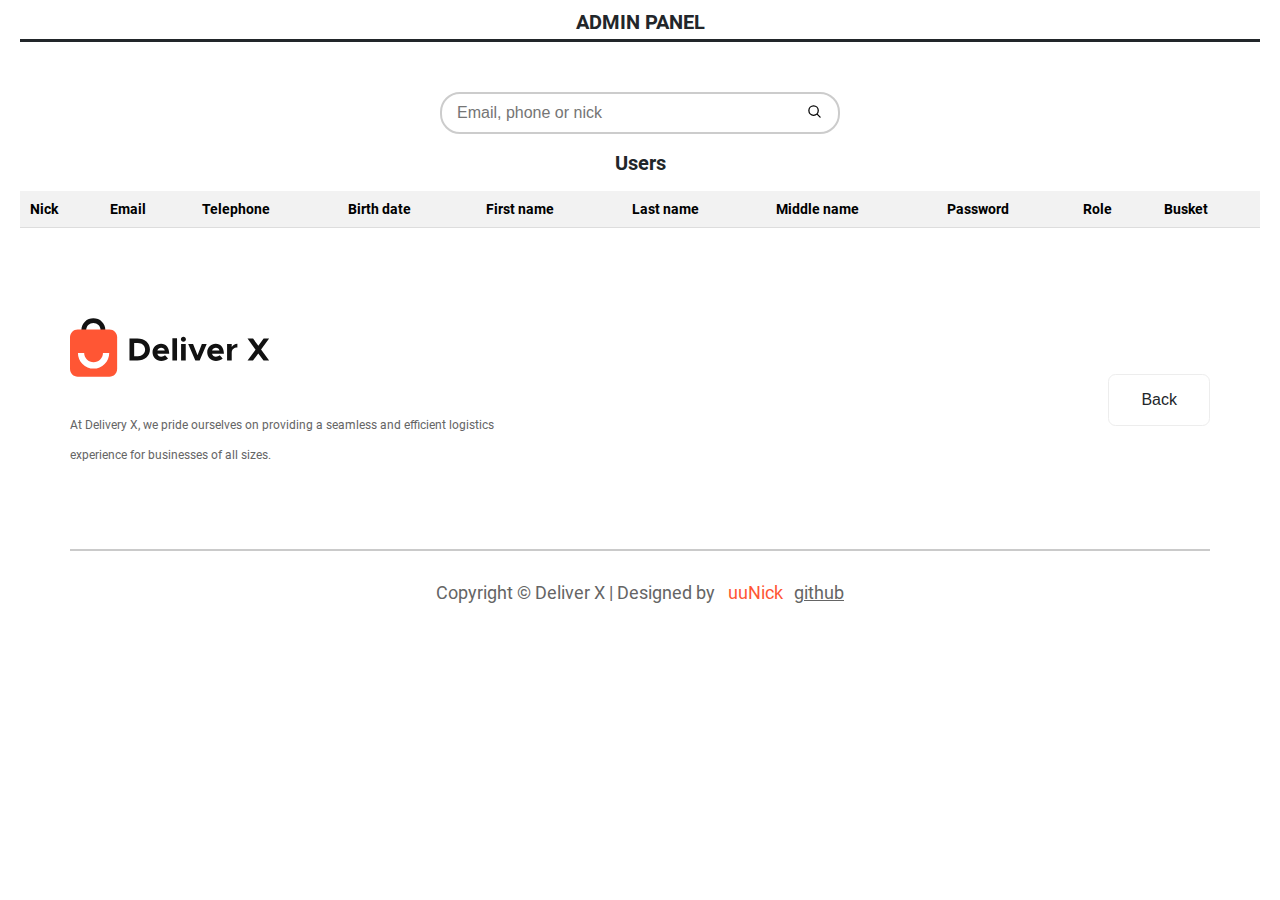
<file: admin.html>
<!DOCTYPE html>
<html lang="en">

<head>
  <meta charset="utf-8">
  <title data-lang="admin_panel_text">Admin panel</title>
  <meta name="viewport" content="width=device-width">
  <link rel="stylesheet" href="./admin_panel/styles.css">
  <link rel="stylesheet" href="./css/fonts.css">
  <link rel="icon" href="./data/admin_panel_icon.png" type="image/x-icon">
</head>

<body>
  <div id="splash-screen">
    <svg class="svg_logo_1" xmlns="http://www.w3.org/2000/svg" width="161" height="48" viewBox="0 0 161 48" fill="none">
      <g clip-path="url(#clip0_2_7)">
        <path
          d="M28.4634 9.65134C28.4634 8.3839 28.2138 7.12887 27.7288 5.95791C27.2437 4.78695 26.5328 3.72298 25.6366 2.82677C24.7404 1.93055 23.6764 1.21964 22.5055 0.734608C21.3345 0.24958 20.0795 -6.10906e-05 18.812 -6.10352e-05C17.5446 -6.09798e-05 16.2896 0.24958 15.1186 0.734608C13.9477 1.21964 12.8837 1.93055 11.9875 2.82677C11.0913 3.72298 10.3803 4.78695 9.89532 5.95791C9.4103 7.12887 9.16064 8.3839 9.16064 9.65134H13.0141C13.0141 8.88995 13.1641 8.13601 13.4555 7.43258C13.7469 6.72914 14.1739 6.08999 14.7123 5.5516C15.2507 5.01322 15.8898 4.58615 16.5933 4.29478C17.2967 4.0034 18.0507 3.85344 18.812 3.85344C19.5734 3.85344 20.3274 4.0034 21.0308 4.29477C21.7342 4.58615 22.3734 5.01322 22.9118 5.5516C23.4502 6.08999 23.8772 6.72914 24.1686 7.43258C24.46 8.13601 24.6099 8.88995 24.6099 9.65134H28.4634Z"
          fill="#121212" />
        <path
          d="M31.7351 9.16064H6.21615C2.78306 9.16064 0 11.9437 0 15.3768V40.8958C0 44.3289 2.78306 47.1119 6.21615 47.1119H31.7351C35.1682 47.1119 37.9513 44.3289 37.9513 40.8958V15.3768C37.9513 11.9437 35.1682 9.16064 31.7351 9.16064Z"
          fill="#FF5634" />
        <path
          d="M31.5715 27.9727C31.5715 29.6268 31.2457 31.2648 30.6127 32.793C29.9797 34.3212 29.0519 35.7097 27.8823 36.8794C26.7126 38.049 25.3241 38.9768 23.7959 39.6098C22.2677 40.2428 20.6297 40.5686 18.9756 40.5686C17.3215 40.5686 15.6836 40.2428 14.1554 39.6098C12.6272 38.9768 11.2386 38.049 10.069 36.8794C8.89934 35.7097 7.97154 34.3212 7.33854 32.793C6.70553 31.2648 6.37973 29.6268 6.37973 27.9727H11.4089C11.4089 28.9664 11.6046 29.9504 11.9849 30.8684C12.3651 31.7864 12.9225 32.6206 13.6251 33.3232C14.3278 34.0259 15.1619 34.5832 16.08 34.9635C16.998 35.3438 17.9819 35.5395 18.9756 35.5395C19.9693 35.5395 20.9533 35.3438 21.8713 34.9635C22.7893 34.5832 23.6235 34.0259 24.3261 33.3232C25.0288 32.6206 25.5861 31.7864 25.9664 30.8684C26.3467 29.9504 26.5424 28.9664 26.5424 27.9727H31.5715Z"
          fill="white" />
        <path
          d="M47.8853 34.1104H54.2081C60.1453 34.1104 64.3605 30.4349 64.3605 25.2687C64.3605 20.1025 60.1453 16.4528 54.2081 16.4528H47.8853V34.1104ZM51.6635 30.6662V19.8969H54.6964C58.0634 19.8969 60.4538 22.133 60.4538 25.2687C60.4538 28.4301 58.0634 30.6662 54.6964 30.6662H51.6635ZM73.4526 31.1032C71.8847 31.1032 70.7281 30.1265 70.2912 28.6871H79.8782C79.8782 23.6752 77.4364 20.5138 73.2726 20.5138C69.3916 20.5138 66.4358 23.4181 66.4358 27.4277C66.4358 31.5144 69.5201 34.4188 73.4783 34.4188C75.4316 34.4188 77.7192 33.5963 78.9015 32.3626L76.5111 29.9209C75.7915 30.6148 74.5064 31.1032 73.4526 31.1032ZM73.4269 23.8294C74.9433 23.8294 75.92 24.6776 76.2798 25.9884H70.3426C70.8309 24.6519 72.0132 23.8294 73.4269 23.8294ZM82.4169 34.1104H86.1694V16.1443H82.4169V34.1104ZM91.3212 18.9973C92.4264 18.9973 93.326 18.072 93.326 16.9411C93.326 15.8873 92.4264 14.9363 91.3212 14.9363C90.1646 14.9363 89.265 15.8873 89.265 16.9411C89.265 18.072 90.1646 18.9973 91.3212 18.9973ZM89.4192 34.1104H93.1718V20.8222H89.4192V34.1104ZM100.894 34.1104H104.364L110.044 20.8222H106.138L102.642 29.7923L99.0695 20.8222H95.137L100.894 34.1104ZM117.478 31.1032C115.91 31.1032 114.754 30.1265 114.317 28.6871H123.904C123.904 23.6752 121.462 20.5138 117.298 20.5138C113.417 20.5138 110.461 23.4181 110.461 27.4277C110.461 31.5144 113.546 34.4188 117.504 34.4188C119.457 34.4188 121.745 33.5963 122.927 32.3626L120.537 29.9209C119.817 30.6148 118.532 31.1032 117.478 31.1032ZM117.452 23.8294C118.969 23.8294 119.945 24.6776 120.305 25.9884H114.368C114.856 24.6519 116.039 23.8294 117.452 23.8294ZM130.195 23.2896V20.8222H126.442V34.1104H130.195V27.7618C130.195 25.2687 131.968 23.6752 134.744 23.6752V20.5138C132.714 20.5138 131.069 21.5676 130.195 23.2896ZM160.28 16.4528H155.859L151.618 22.2358L147.378 16.4528H142.905L149.357 25.3201L142.905 34.1104H147.3L151.567 28.3273L155.782 34.1104H160.28L153.803 25.243L160.28 16.4528Z"
          fill="#121212" />
      </g>
      <defs>
        <clipPath>
          <rect width="161" height="48" fill="white" />
        </clipPath>
      </defs>
    </svg>
  </div>
  <header>
    <h1 data-lang="admin_panel_text">Admin panel</h1>
  </header>
  <section>
    <div class="input-wrapper">
      <div class="input-group">
        <input type="text" placeholder="Email, phone or nick" class="input-field">
        <button class="submit-button"><svg width="15px" height="15px" viewBox="0 0 24 24" fill="none"
            xmlns="http://www.w3.org/2000/svg">
            <g id="SVGRepo_bgCarrier" stroke-width="0"></g>
            <g id="SVGRepo_tracerCarrier" stroke-linecap="round" stroke-linejoin="round"></g>
            <g id="SVGRepo_iconCarrier">
              <path
                d="M15.7955 15.8111L21 21M18 10.5C18 14.6421 14.6421 18 10.5 18C6.35786 18 3 14.6421 3 10.5C3 6.35786 6.35786 3 10.5 3C14.6421 3 18 6.35786 18 10.5Z"
                stroke="#000000" stroke-width="2" stroke-linecap="round" stroke-linejoin="round">
              </path>
            </g>
          </svg></button>
      </div>
    </div>
    <h2 data-lang="users_text">Users</h2>
    <div class="table-wrapper">
      <table id="userTable">
        <thead>
          <tr>
            <th id="nick" data-type="string" data-lang="nick_text">Nick</th>
            <th id="email" data-type="string" data-lang="email_text">Email</th>
            <th id="telephone" data-type="string" data-lang="telephone_text">Telephone</th>
            <th id="birth_date" data-type="string" data-lang="birth_text">Birth date</th>
            <th id="first_anme" data-type="string" data-lang="first_name_text">First name</th>
            <th id="last_name" data-type="string" data-lang="last_name_text">Last name</th>
            <th id="middle_name" data-type="string" data-lang="middle_name_text">Middle name</th>
            <th id="password" data-type="string" data-lang="password_text">Password</th>
            <th id="role" data-type="string" data-lang="role_text">Role</th>
            <th id="basket" data-type="string" data-lang="basket_text">Basket</th>
          </tr>
        </thead>
        <tbody></tbody>
      </table>
    </div>
  </section>
  <footer>
    <div class="div_deliver_x_dowload flex justify-content-space-between">
      <div class="logo_deliver_x_with_description">
        <a href="#" id="logo_in_deliver_x">
          <svg xmlns="http://www.w3.org/2000/svg" width="200" height="60" viewBox="0 0 161 48" fill="none">
            <g clip-path="url(#clip0_2_7)">
              <path
                d="M28.4634 9.65134C28.4634 8.3839 28.2138 7.12887 27.7288 5.95791C27.2437 4.78695 26.5328 3.72298 25.6366 2.82677C24.7404 1.93055 23.6764 1.21964 22.5055 0.734608C21.3345 0.24958 20.0795 -6.10906e-05 18.812 -6.10352e-05C17.5446 -6.09798e-05 16.2896 0.24958 15.1186 0.734608C13.9477 1.21964 12.8837 1.93055 11.9875 2.82677C11.0913 3.72298 10.3803 4.78695 9.89532 5.95791C9.4103 7.12887 9.16064 8.3839 9.16064 9.65134H13.0141C13.0141 8.88995 13.1641 8.13601 13.4555 7.43258C13.7469 6.72914 14.1739 6.08999 14.7123 5.5516C15.2507 5.01322 15.8898 4.58615 16.5933 4.29478C17.2967 4.0034 18.0507 3.85344 18.812 3.85344C19.5734 3.85344 20.3274 4.0034 21.0308 4.29477C21.7342 4.58615 22.3734 5.01322 22.9118 5.5516C23.4502 6.08999 23.8772 6.72914 24.1686 7.43258C24.46 8.13601 24.6099 8.88995 24.6099 9.65134H28.4634Z"
                fill="#121212" />
              <path
                d="M31.7351 9.16064H6.21615C2.78306 9.16064 0 11.9437 0 15.3768V40.8958C0 44.3289 2.78306 47.1119 6.21615 47.1119H31.7351C35.1682 47.1119 37.9513 44.3289 37.9513 40.8958V15.3768C37.9513 11.9437 35.1682 9.16064 31.7351 9.16064Z"
                fill="#FF5634" />
              <path
                d="M31.5715 27.9727C31.5715 29.6268 31.2457 31.2648 30.6127 32.793C29.9797 34.3212 29.0519 35.7097 27.8823 36.8794C26.7126 38.049 25.3241 38.9768 23.7959 39.6098C22.2677 40.2428 20.6297 40.5686 18.9756 40.5686C17.3215 40.5686 15.6836 40.2428 14.1554 39.6098C12.6272 38.9768 11.2386 38.049 10.069 36.8794C8.89934 35.7097 7.97154 34.3212 7.33854 32.793C6.70553 31.2648 6.37973 29.6268 6.37973 27.9727H11.4089C11.4089 28.9664 11.6046 29.9504 11.9849 30.8684C12.3651 31.7864 12.9225 32.6206 13.6251 33.3232C14.3278 34.0259 15.1619 34.5832 16.08 34.9635C16.998 35.3438 17.9819 35.5395 18.9756 35.5395C19.9693 35.5395 20.9533 35.3438 21.8713 34.9635C22.7893 34.5832 23.6235 34.0259 24.3261 33.3232C25.0288 32.6206 25.5861 31.7864 25.9664 30.8684C26.3467 29.9504 26.5424 28.9664 26.5424 27.9727H31.5715Z"
                fill="white" />
              <path
                d="M47.8853 34.1104H54.2081C60.1453 34.1104 64.3605 30.4349 64.3605 25.2687C64.3605 20.1025 60.1453 16.4528 54.2081 16.4528H47.8853V34.1104ZM51.6635 30.6662V19.8969H54.6964C58.0634 19.8969 60.4538 22.133 60.4538 25.2687C60.4538 28.4301 58.0634 30.6662 54.6964 30.6662H51.6635ZM73.4526 31.1032C71.8847 31.1032 70.7281 30.1265 70.2912 28.6871H79.8782C79.8782 23.6752 77.4364 20.5138 73.2726 20.5138C69.3916 20.5138 66.4358 23.4181 66.4358 27.4277C66.4358 31.5144 69.5201 34.4188 73.4783 34.4188C75.4316 34.4188 77.7192 33.5963 78.9015 32.3626L76.5111 29.9209C75.7915 30.6148 74.5064 31.1032 73.4526 31.1032ZM73.4269 23.8294C74.9433 23.8294 75.92 24.6776 76.2798 25.9884H70.3426C70.8309 24.6519 72.0132 23.8294 73.4269 23.8294ZM82.4169 34.1104H86.1694V16.1443H82.4169V34.1104ZM91.3212 18.9973C92.4264 18.9973 93.326 18.072 93.326 16.9411C93.326 15.8873 92.4264 14.9363 91.3212 14.9363C90.1646 14.9363 89.265 15.8873 89.265 16.9411C89.265 18.072 90.1646 18.9973 91.3212 18.9973ZM89.4192 34.1104H93.1718V20.8222H89.4192V34.1104ZM100.894 34.1104H104.364L110.044 20.8222H106.138L102.642 29.7923L99.0695 20.8222H95.137L100.894 34.1104ZM117.478 31.1032C115.91 31.1032 114.754 30.1265 114.317 28.6871H123.904C123.904 23.6752 121.462 20.5138 117.298 20.5138C113.417 20.5138 110.461 23.4181 110.461 27.4277C110.461 31.5144 113.546 34.4188 117.504 34.4188C119.457 34.4188 121.745 33.5963 122.927 32.3626L120.537 29.9209C119.817 30.6148 118.532 31.1032 117.478 31.1032ZM117.452 23.8294C118.969 23.8294 119.945 24.6776 120.305 25.9884H114.368C114.856 24.6519 116.039 23.8294 117.452 23.8294ZM130.195 23.2896V20.8222H126.442V34.1104H130.195V27.7618C130.195 25.2687 131.968 23.6752 134.744 23.6752V20.5138C132.714 20.5138 131.069 21.5676 130.195 23.2896ZM160.28 16.4528H155.859L151.618 22.2358L147.378 16.4528H142.905L149.357 25.3201L142.905 34.1104H147.3L151.567 28.3273L155.782 34.1104H160.28L153.803 25.243L160.28 16.4528Z"
                fill="#121212" />
            </g>
            <defs>
              <clipPath>
                <rect width="161" height="48" fill="white" />
              </clipPath>
            </defs>
          </svg>
        </a>
        <p id="discript_deliver_x" data-lang="at_deliver_text">At Delivery X, we pride ourselves on providing a seamless
          and efficient
          logistics experience for businesses of all sizes.</p>
      </div>
      <div class="rectangle_with_buttons_in_deliver_x">
        <button class="button_admin_panel" onclick="goBack()" data-lang="btn_go_back_text">Back</button>
      </div>
    </div>
    <div class="horisontal_line">
    </div>
    <div class="horisontal_line">
    </div>
    <div class="end_info">
      <p>
        <span class="black_name_in_footer" data-lang="coopering_text">Copyright © Deliver X | Designed by
        </span>
        <span class="red_name_in_footer">uuNick</span>
        <a class="black_name_in_footer link_on_github" href="https://github.com/uuNick" target="_blank">github</a>
      </p>
    </div>
  </footer>
  <script src="./admin_panel/panel.js"></script>
  <script src="./js/another_page_theme.js"></script>
  <script src="./js/translate.js" type="module"></script>
</body>

</html>
</file>
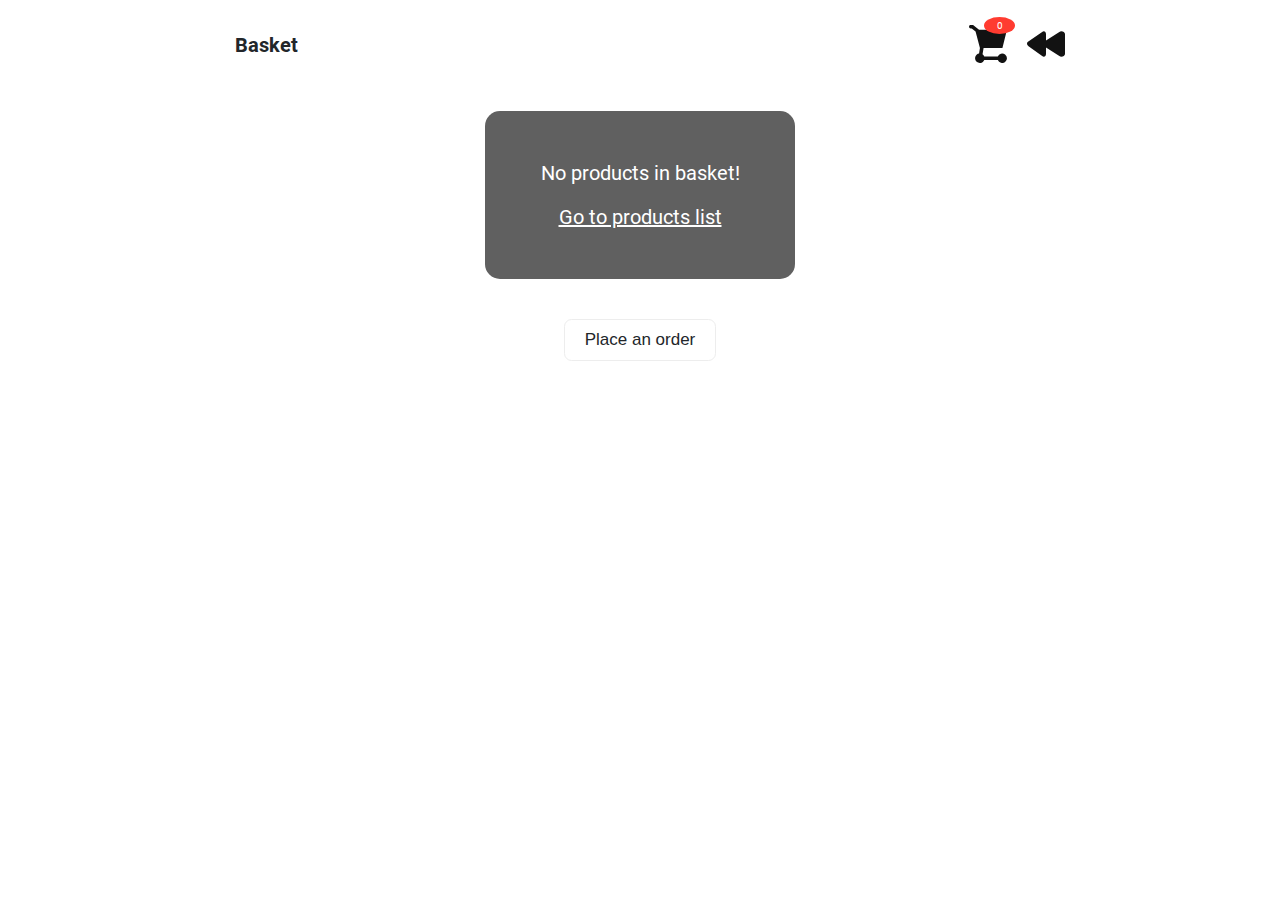
<file: basket.html>
<!DOCTYPE html>
<html lang="en">

<head>
    <meta charset="UTF-8">
    <meta name="viewport" content="width=device-width">
    <title data-lang="basket_text">Basket</title>
    <link rel="stylesheet" href="./orders/css/basket.css">
    <link rel="stylesheet" href="./css/fonts.css">
    <link rel="icon" href="./data/basket_icon.png" type="image/x-icon">
</head>

<body>
    <div id="splash-screen">
        <svg class="svg_logo_1" xmlns="http://www.w3.org/2000/svg" width="161" height="48" viewBox="0 0 161 48"
            fill="none">
            <g clip-path="url(#clip0_2_7)">
                <path
                    d="M28.4634 9.65134C28.4634 8.3839 28.2138 7.12887 27.7288 5.95791C27.2437 4.78695 26.5328 3.72298 25.6366 2.82677C24.7404 1.93055 23.6764 1.21964 22.5055 0.734608C21.3345 0.24958 20.0795 -6.10906e-05 18.812 -6.10352e-05C17.5446 -6.09798e-05 16.2896 0.24958 15.1186 0.734608C13.9477 1.21964 12.8837 1.93055 11.9875 2.82677C11.0913 3.72298 10.3803 4.78695 9.89532 5.95791C9.4103 7.12887 9.16064 8.3839 9.16064 9.65134H13.0141C13.0141 8.88995 13.1641 8.13601 13.4555 7.43258C13.7469 6.72914 14.1739 6.08999 14.7123 5.5516C15.2507 5.01322 15.8898 4.58615 16.5933 4.29478C17.2967 4.0034 18.0507 3.85344 18.812 3.85344C19.5734 3.85344 20.3274 4.0034 21.0308 4.29477C21.7342 4.58615 22.3734 5.01322 22.9118 5.5516C23.4502 6.08999 23.8772 6.72914 24.1686 7.43258C24.46 8.13601 24.6099 8.88995 24.6099 9.65134H28.4634Z"
                    fill="#121212" />
                <path
                    d="M31.7351 9.16064H6.21615C2.78306 9.16064 0 11.9437 0 15.3768V40.8958C0 44.3289 2.78306 47.1119 6.21615 47.1119H31.7351C35.1682 47.1119 37.9513 44.3289 37.9513 40.8958V15.3768C37.9513 11.9437 35.1682 9.16064 31.7351 9.16064Z"
                    fill="#FF5634" />
                <path
                    d="M31.5715 27.9727C31.5715 29.6268 31.2457 31.2648 30.6127 32.793C29.9797 34.3212 29.0519 35.7097 27.8823 36.8794C26.7126 38.049 25.3241 38.9768 23.7959 39.6098C22.2677 40.2428 20.6297 40.5686 18.9756 40.5686C17.3215 40.5686 15.6836 40.2428 14.1554 39.6098C12.6272 38.9768 11.2386 38.049 10.069 36.8794C8.89934 35.7097 7.97154 34.3212 7.33854 32.793C6.70553 31.2648 6.37973 29.6268 6.37973 27.9727H11.4089C11.4089 28.9664 11.6046 29.9504 11.9849 30.8684C12.3651 31.7864 12.9225 32.6206 13.6251 33.3232C14.3278 34.0259 15.1619 34.5832 16.08 34.9635C16.998 35.3438 17.9819 35.5395 18.9756 35.5395C19.9693 35.5395 20.9533 35.3438 21.8713 34.9635C22.7893 34.5832 23.6235 34.0259 24.3261 33.3232C25.0288 32.6206 25.5861 31.7864 25.9664 30.8684C26.3467 29.9504 26.5424 28.9664 26.5424 27.9727H31.5715Z"
                    fill="white" />
                <path
                    d="M47.8853 34.1104H54.2081C60.1453 34.1104 64.3605 30.4349 64.3605 25.2687C64.3605 20.1025 60.1453 16.4528 54.2081 16.4528H47.8853V34.1104ZM51.6635 30.6662V19.8969H54.6964C58.0634 19.8969 60.4538 22.133 60.4538 25.2687C60.4538 28.4301 58.0634 30.6662 54.6964 30.6662H51.6635ZM73.4526 31.1032C71.8847 31.1032 70.7281 30.1265 70.2912 28.6871H79.8782C79.8782 23.6752 77.4364 20.5138 73.2726 20.5138C69.3916 20.5138 66.4358 23.4181 66.4358 27.4277C66.4358 31.5144 69.5201 34.4188 73.4783 34.4188C75.4316 34.4188 77.7192 33.5963 78.9015 32.3626L76.5111 29.9209C75.7915 30.6148 74.5064 31.1032 73.4526 31.1032ZM73.4269 23.8294C74.9433 23.8294 75.92 24.6776 76.2798 25.9884H70.3426C70.8309 24.6519 72.0132 23.8294 73.4269 23.8294ZM82.4169 34.1104H86.1694V16.1443H82.4169V34.1104ZM91.3212 18.9973C92.4264 18.9973 93.326 18.072 93.326 16.9411C93.326 15.8873 92.4264 14.9363 91.3212 14.9363C90.1646 14.9363 89.265 15.8873 89.265 16.9411C89.265 18.072 90.1646 18.9973 91.3212 18.9973ZM89.4192 34.1104H93.1718V20.8222H89.4192V34.1104ZM100.894 34.1104H104.364L110.044 20.8222H106.138L102.642 29.7923L99.0695 20.8222H95.137L100.894 34.1104ZM117.478 31.1032C115.91 31.1032 114.754 30.1265 114.317 28.6871H123.904C123.904 23.6752 121.462 20.5138 117.298 20.5138C113.417 20.5138 110.461 23.4181 110.461 27.4277C110.461 31.5144 113.546 34.4188 117.504 34.4188C119.457 34.4188 121.745 33.5963 122.927 32.3626L120.537 29.9209C119.817 30.6148 118.532 31.1032 117.478 31.1032ZM117.452 23.8294C118.969 23.8294 119.945 24.6776 120.305 25.9884H114.368C114.856 24.6519 116.039 23.8294 117.452 23.8294ZM130.195 23.2896V20.8222H126.442V34.1104H130.195V27.7618C130.195 25.2687 131.968 23.6752 134.744 23.6752V20.5138C132.714 20.5138 131.069 21.5676 130.195 23.2896ZM160.28 16.4528H155.859L151.618 22.2358L147.378 16.4528H142.905L149.357 25.3201L142.905 34.1104H147.3L151.567 28.3273L155.782 34.1104H160.28L153.803 25.243L160.28 16.4528Z"
                    fill="#121212" />
            </g>
            <defs>
                <clipPath id="clip0_2_7">
                    <rect width="161" height="48" fill="white" />
                </clipPath>
            </defs>
        </svg>
    </div>
    <dialog id="dialog_1">
        <p class="text_in_dialog" data-lang="text_in_dialog_1">Basket is empty</p>
        <button class="btn_in_dialog_1" data-lang="cls_btn">Close</button>
    </dialog>
    <dialog id="dialog_2">
        <p class="text_in_dialog" data-lang="text_in_dialog_2">Your order has been successfully placed</p>
        <button class="btn_in_dialog_2" data-lang="cls_btn">Close</button>
    </dialog>
    <div class="wrapper">
        <h1 data-lang="basket_text">Basket</h1>
        <div class="header_icons">
            <a href="/basket.html">
                <div class="basket_inner">
                    <svg width="38" height="38" viewBox="0 0 16 16" xmlns="http://www.w3.org/2000/svg">
                        <path fill-rule="evenodd" clip-rule="evenodd"
                            d="M.75-.02a.75.75 0 100 1.5l.408-.006 1.606 1.281 1.839 6.881L4.237 12a2 2 0 102.188 2.722l5.705.028a2 2 0 100-1.5l-5.705-.028a2.007 2.007 0 00-.722-.898l.438-2.632 7.933.027 1.91-7.715H4.227L1.683-.026 1.68-.02v-.005L.75-.02z"
                            fill="#000"></path>
                    </svg>
                    <span class="basket_count">0</span>
                </div>
            </a>
            <a href="./orders.html">
                <svg class="go_back_icon" width="38" height="38" viewBox="0 -2 12 12" version="1.1"
                    xmlns="http://www.w3.org/2000/svg" xmlns:xlink="http://www.w3.org/1999/xlink" fill="#000000">
                    <g id="SVGRepo_bgCarrier" stroke-width="0"></g>
                    <g id="SVGRepo_tracerCarrier" stroke-linecap="round" stroke-linejoin="round"></g>
                    <g id="SVGRepo_iconCarrier">
                        <g id="Dribbble-Light-Preview" transform="translate(-104.000000, -3805.000000)" fill="#000000">
                            <g id="icons" transform="translate(56.000000, 160.000000)">
                                <path
                                    d="M59.9990013,3645.86816 L59.9990013,3652.13116 C59.9990013,3652.84516 58.8540013,3653.25316 58.2180013,3652.82516 L53.9990013,3650.14016 L53.9990013,3652.13116 C53.9990013,3652.84516 53.4260013,3653.25316 52.7900013,3652.82516 L48.4790013,3649.69316 C47.9650013,3649.34616 47.7980013,3648.65316 48.3120013,3648.30616 L52.7900013,3645.17516 C53.4260013,3644.74616 53.9990013,3645.15416 53.9990013,3645.86816 L53.9990013,3647.85916 L58.2180013,3645.17516 C58.8540013,3644.74616 59.9990013,3645.15416 59.9990013,3645.86816">
                                </path>
                            </g>
                        </g>
                    </g>
                </svg>
            </a>
        </div>
    </div>
    <div class="cart"></div>
    <button class="btn-send" data-lang="confirm_btn">Place an order</button>
    <script src="./orders/js/basket.js" type="module"></script>
    <script src="./js/another_page_theme.js"></script>
    <script src="./js/translate.js" type="module"></script>
</body>

</html>
</file>
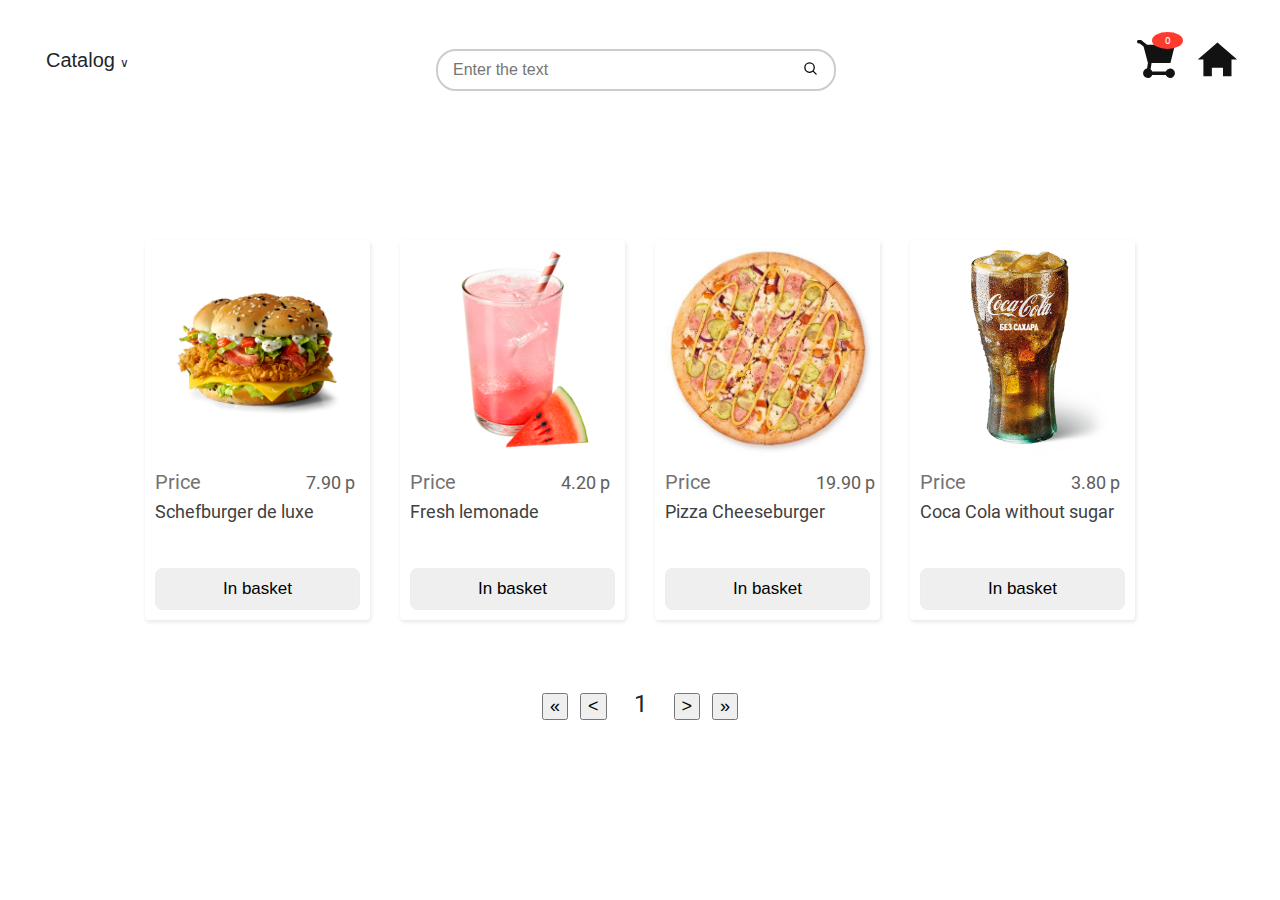
<file: orders.html>
<!DOCTYPE html>
<html lang="en">

<head>
    <meta charset="utf-8">
    <title data-lang="catalog_text">Restaurant</title>
    <meta name="viewport" content="width=device-width">
    <link rel="stylesheet" href="./orders/css/styles.css">
    <link rel="stylesheet" href="./css/fonts.css">
    <link rel="icon" href="./data/catalog_shopping_icon.png" type="image/x-icon">
</head>

<body>
    <div id="splash-screen">
        <svg class="svg_logo_1" xmlns="http://www.w3.org/2000/svg" width="161" height="48" viewBox="0 0 161 48"
            fill="none">
            <g clip-path="url(#clip0_2_7)">
                <path
                    d="M28.4634 9.65134C28.4634 8.3839 28.2138 7.12887 27.7288 5.95791C27.2437 4.78695 26.5328 3.72298 25.6366 2.82677C24.7404 1.93055 23.6764 1.21964 22.5055 0.734608C21.3345 0.24958 20.0795 -6.10906e-05 18.812 -6.10352e-05C17.5446 -6.09798e-05 16.2896 0.24958 15.1186 0.734608C13.9477 1.21964 12.8837 1.93055 11.9875 2.82677C11.0913 3.72298 10.3803 4.78695 9.89532 5.95791C9.4103 7.12887 9.16064 8.3839 9.16064 9.65134H13.0141C13.0141 8.88995 13.1641 8.13601 13.4555 7.43258C13.7469 6.72914 14.1739 6.08999 14.7123 5.5516C15.2507 5.01322 15.8898 4.58615 16.5933 4.29478C17.2967 4.0034 18.0507 3.85344 18.812 3.85344C19.5734 3.85344 20.3274 4.0034 21.0308 4.29477C21.7342 4.58615 22.3734 5.01322 22.9118 5.5516C23.4502 6.08999 23.8772 6.72914 24.1686 7.43258C24.46 8.13601 24.6099 8.88995 24.6099 9.65134H28.4634Z"
                    fill="#121212" />
                <path
                    d="M31.7351 9.16064H6.21615C2.78306 9.16064 0 11.9437 0 15.3768V40.8958C0 44.3289 2.78306 47.1119 6.21615 47.1119H31.7351C35.1682 47.1119 37.9513 44.3289 37.9513 40.8958V15.3768C37.9513 11.9437 35.1682 9.16064 31.7351 9.16064Z"
                    fill="#FF5634" />
                <path
                    d="M31.5715 27.9727C31.5715 29.6268 31.2457 31.2648 30.6127 32.793C29.9797 34.3212 29.0519 35.7097 27.8823 36.8794C26.7126 38.049 25.3241 38.9768 23.7959 39.6098C22.2677 40.2428 20.6297 40.5686 18.9756 40.5686C17.3215 40.5686 15.6836 40.2428 14.1554 39.6098C12.6272 38.9768 11.2386 38.049 10.069 36.8794C8.89934 35.7097 7.97154 34.3212 7.33854 32.793C6.70553 31.2648 6.37973 29.6268 6.37973 27.9727H11.4089C11.4089 28.9664 11.6046 29.9504 11.9849 30.8684C12.3651 31.7864 12.9225 32.6206 13.6251 33.3232C14.3278 34.0259 15.1619 34.5832 16.08 34.9635C16.998 35.3438 17.9819 35.5395 18.9756 35.5395C19.9693 35.5395 20.9533 35.3438 21.8713 34.9635C22.7893 34.5832 23.6235 34.0259 24.3261 33.3232C25.0288 32.6206 25.5861 31.7864 25.9664 30.8684C26.3467 29.9504 26.5424 28.9664 26.5424 27.9727H31.5715Z"
                    fill="white" />
                <path
                    d="M47.8853 34.1104H54.2081C60.1453 34.1104 64.3605 30.4349 64.3605 25.2687C64.3605 20.1025 60.1453 16.4528 54.2081 16.4528H47.8853V34.1104ZM51.6635 30.6662V19.8969H54.6964C58.0634 19.8969 60.4538 22.133 60.4538 25.2687C60.4538 28.4301 58.0634 30.6662 54.6964 30.6662H51.6635ZM73.4526 31.1032C71.8847 31.1032 70.7281 30.1265 70.2912 28.6871H79.8782C79.8782 23.6752 77.4364 20.5138 73.2726 20.5138C69.3916 20.5138 66.4358 23.4181 66.4358 27.4277C66.4358 31.5144 69.5201 34.4188 73.4783 34.4188C75.4316 34.4188 77.7192 33.5963 78.9015 32.3626L76.5111 29.9209C75.7915 30.6148 74.5064 31.1032 73.4526 31.1032ZM73.4269 23.8294C74.9433 23.8294 75.92 24.6776 76.2798 25.9884H70.3426C70.8309 24.6519 72.0132 23.8294 73.4269 23.8294ZM82.4169 34.1104H86.1694V16.1443H82.4169V34.1104ZM91.3212 18.9973C92.4264 18.9973 93.326 18.072 93.326 16.9411C93.326 15.8873 92.4264 14.9363 91.3212 14.9363C90.1646 14.9363 89.265 15.8873 89.265 16.9411C89.265 18.072 90.1646 18.9973 91.3212 18.9973ZM89.4192 34.1104H93.1718V20.8222H89.4192V34.1104ZM100.894 34.1104H104.364L110.044 20.8222H106.138L102.642 29.7923L99.0695 20.8222H95.137L100.894 34.1104ZM117.478 31.1032C115.91 31.1032 114.754 30.1265 114.317 28.6871H123.904C123.904 23.6752 121.462 20.5138 117.298 20.5138C113.417 20.5138 110.461 23.4181 110.461 27.4277C110.461 31.5144 113.546 34.4188 117.504 34.4188C119.457 34.4188 121.745 33.5963 122.927 32.3626L120.537 29.9209C119.817 30.6148 118.532 31.1032 117.478 31.1032ZM117.452 23.8294C118.969 23.8294 119.945 24.6776 120.305 25.9884H114.368C114.856 24.6519 116.039 23.8294 117.452 23.8294ZM130.195 23.2896V20.8222H126.442V34.1104H130.195V27.7618C130.195 25.2687 131.968 23.6752 134.744 23.6752V20.5138C132.714 20.5138 131.069 21.5676 130.195 23.2896ZM160.28 16.4528H155.859L151.618 22.2358L147.378 16.4528H142.905L149.357 25.3201L142.905 34.1104H147.3L151.567 28.3273L155.782 34.1104H160.28L153.803 25.243L160.28 16.4528Z"
                    fill="#121212" />
            </g>
            <defs>
                <clipPath id="clip0_2_7">
                    <rect width="161" height="48" fill="white" />
                </clipPath>
            </defs>
        </svg>
    </div>
    <header>
        <div class="header_wrapper">
            <div class="drop_down">
                <button class="drop_button" data-lang="catalog_text">Catalog</button>
                <div class="drop_down_content">
                    <p class="drop_down_text ddt_1" data-lang="all_products_text">All</p>
                    <p class="drop_down_text ddt_2" data-lang="burgers_text">Burgers</p>
                    <p class="drop_down_text ddt_3" data-lang="drinks_text">Drinks</p>
                    <p class="drop_down_text ddt_4" data-lang="pizzas_text">Pizzas</p>
                </div>
            </div>
            <div class="input-wrapper">
                <div class="input-group">
                    <input type="text" placeholder="Input the text" class="input-field">
                    <button class="submit-button"><svg width="15px" height="15px" viewBox="0 0 24 24" fill="none"
                            xmlns="http://www.w3.org/2000/svg">
                            <g id="SVGRepo_bgCarrier" stroke-width="0"></g>
                            <g id="SVGRepo_tracerCarrier" stroke-linecap="round" stroke-linejoin="round"></g>
                            <g id="SVGRepo_iconCarrier">
                                <path
                                    d="M15.7955 15.8111L21 21M18 10.5C18 14.6421 14.6421 18 10.5 18C6.35786 18 3 14.6421 3 10.5C3 6.35786 6.35786 3 10.5 3C14.6421 3 18 6.35786 18 10.5Z"
                                    stroke="#000000" stroke-width="2" stroke-linecap="round" stroke-linejoin="round">
                                </path>
                            </g>
                        </svg>
                    </button>
                    <button class="clear-button">
                        <svg width="15px" height="15px" viewBox="0 0 24 24" fill="none" xmlns="http://www.w3.org/2000/svg">
                            <g id="SVGRepo_bgCarrier_2" stroke-width="0"></g>
                            <g id="SVGRepo_tracerCarrier_2" stroke-linecap="round" stroke-linejoin="round"></g>
                            <g id="SVGRepo_iconCarrier_2">
                                <path d="M6 6L18 18M6 18L18 6" stroke="#000000" stroke-width="2" stroke-linecap="round" stroke-linejoin="round"></path>
                            </g>
                        </svg>
                    </button>
                </div>
            </div>
            <div class="header_icons">
                <a href="./basket.html">
                    <div class="basket_inner">
                        <svg width="38" height="38" viewBox="0 0 16 16" xmlns="http://www.w3.org/2000/svg">
                            <path fill-rule="evenodd" clip-rule="evenodd"
                                d="M.75-.02a.75.75 0 100 1.5l.408-.006 1.606 1.281 1.839 6.881L4.237 12a2 2 0 102.188 2.722l5.705.028a2 2 0 100-1.5l-5.705-.028a2.007 2.007 0 00-.722-.898l.438-2.632 7.933.027 1.91-7.715H4.227L1.683-.026 1.68-.02v-.005L.75-.02z"
                                fill="#000"></path>
                        </svg>
                        <span class="basket_count">0</span>
                    </div>
                </a>
                <a href="./index.html">
                    <svg class="home_icon" width="45" height="45" viewBox="0 0 16 16"
                        xmlns="http://www.w3.org/2000/svg">
                        <path fill-rule="evenodd" clip-rule="evenodd"
                            d="M7.98 1.984l7 6h-2.003v6H9.96V10.97H5.997v3.016H2.982v-6H.979l7-6z" fill="#000"></path>
                    </svg>
                </a>
            </div>
        </div>
    </header>
    <main>
        <div class="wrapper">
            <div class="cards">
            </div>
            <div class="numeration">
                <button type="button" class="btn_num btn_first_items">&laquo;</button>
                <button type="button" class="btn_num previous_items">&lt;</button>
                <span class="number_num">1</span>
                <button type="button" class="btn_num btn_next_items">&gt;</button>
                <button type="button" class="btn_num btn_last_items">&raquo;</button>
            </div>
        </div>
    </main>
    <script src="orders/js/index.js" type="module"></script>
    <script src="./js/another_page_theme.js"></script>
    <script src="./js/translate.js" type="module"></script>
</body>

</html>
</file>
<file: admin_panel/styles.css>
/*------Colors admin----------*/

:root {
    --bg-color-section: #FAFAFA;
    /* --bg-comments-color: #DADADA; */
    --bg-color: #FFF;
    --text-color: #22262A;
    --text-error-color: #fc6262;
    --text-red-color: #FF5634;
    --white-color: #FFF;
    --bg-table: #f2f2f2;
    --color-table: rgb(231, 230, 230);
    --svg-logo-text-color: #121212;
    --text-gray-color: #656565;
}

/*-------------Dark Theme--------------*/

.dark{
    --bg-color-section: #344756;
    --bg-table: #DADADA;
    --bg-color: #2D384A;
    --text-color: #FFF;
    --white-color: #000218;
    --color-table: whitesmoke;
    --svg-logo-text-color: #FFF;
    --text-gray-color: #D2D2D2;
}



html{
    font-size: 10px;
}

body {
    font-family: 'Roboto', Tahoma, Geneva, Verdana, sans-serif;
    margin: 0;
    background-color: var(--bg-color);
}



h1 {
    margin: 10px 20px;
    text-transform: uppercase;
    padding-bottom: 5px;
    border-bottom: 3px solid var(--text-color);
    color: var(--text-color);
    text-align: center;
}

button {
    padding: 1em 2em;
    margin: 0;
    border: 1px solid #ededed;
    background-color: transparent;
    border-radius: .75rem;
    cursor: pointer;
    display: inline-block;
    font-size: 1.6em;
    color: var(--text-color);
    background-color: var(--white-color);
    transform-origin: center center;
    transition: 240ms ease-out;
    text-align: center;
    white-space: nowrap;
}

button:hover {
    transform: scale(1.05);
    background-color: var(--text-red-color);
    color: var(--white-color);
}

.user_info {
    margin: 0 auto;
    background: #E7F5F8;
    width: 700px;
    padding: 20px;
    box-shadow: 2px 2px 5px rgba(0, 0, 0, 0.4);
    margin: 20px auto;
}

h2{
    text-align: center;
    font-size: 20px;
    color: var(--text-color);
}

svg path:nth-child(4) {
    fill: var(--svg-logo-text-color);
}

section {
    padding: 20px;
}

/*-------Full screen logo-------*/

#splash-screen {
    position: fixed;
    top: 0;
    left: 0;
    width: 100%;
    height: 100%;
    background-color: var(--white-color);
    display: flex;
    justify-content: center;
    align-items: center;
    z-index: 9999;
    opacity: 1;
    transition: opacity 0.5s ease-in-out;
}

#splash-screen.hide {
    opacity: 0;
    pointer-events: none;
}

/* Таблица пользователей */
.table-wrapper {
    max-width: 100%;
    overflow-x: auto;
}

table {
    width: 100%;
    border-collapse: collapse;
    white-space: nowrap;
    font-size: 14px;
}

th,
td {
    padding: 10px;
    text-align: left;
    border-bottom: 1px solid #ddd;
}

tbody{
    background-color: var(--color-table);
}

th {
    background-color: var(--bg-table);
}

footer {
    margin: 10px 20px;
    margin-top: 7em;
    padding: 0 5em;
    -webkit-box-flex: 1;
}

h4 {
    margin: 0;
    color: var(--text-color);
    font-size: 2em;
    font-style: normal;
    font-weight: 400;
    line-height: 22px;
}

.flex {
    display: flex;
}

.align-center {
    align-items: center;
}

.justify-center {
    justify-content: center;
}

.justify-content-space-between {
    justify-content: space-between;
}

#logo_in_deliver_x {
    max-width: 20em;
    height: 6em;
    margin-bottom: 2.8em;
}

.div_deliver_x_dowload {
    margin-bottom: 6.7em;
    /* flex-direction: column; */
}


#discript_deliver_x {
    color: var(--text-gray-color);
    font-size: 1.2em;
    font-style: normal;
    font-weight: 400;
    line-height: 30.006px;
    margin-top: 2.5em;
}

.logo_deliver_x_with_description {
    max-width: 45em;
    /* text-align: center; */
}

.rectangle_with_buttons_in_deliver_x {
    display: flex;
    flex-wrap: wrap;
    justify-content: center;
    gap: 16px;
    align-items: center;

}

div.horisontal_line {
    background: #CACACA;
    height: 1px;
}

.black_name_in_footer {
    color: var(--text-gray-color);
    text-align: center;
    font-size: 1.8em;
    font-style: normal;
    font-weight: 400;
    line-height: 30.006px;
}

.red_name_in_footer {
    color: var(--text-red-color);
    text-align: center;
    font-size: 1.8em;
    font-style: normal;
    font-weight: 400;
    line-height: 30.006px;
    margin: 0 .5em
}

.end_info {
    text-align: center;
    margin-top: 2.7em;
}


/*------Search items-----*/

.input-wrapper {
    display: flex;
    align-items: center;
    justify-content: center;
    margin-top: 20px;
}

.input-group {
    position: relative;
    display: flex;
    align-items: center;
    width: 400px;
}

.input-field {
    padding: 10px 15px;
    padding-right: 100px;
    font-size: 16px;
    border: 2px solid #ccc;
    border-radius: 20px;
    outline: none;
    width: 100%;
    transition: border-color 0.3s ease;
}

.input-field:focus {
    border-color: #ff6633;
}

.submit-button {
    position: absolute;
    right: 10px;
    padding: 5px 8px;
    margin: 0;
    margin-top: auto;
    border: none;
    border-radius: .75rem;
    display: block;
    font-size: 14px;
    color: black;
    transform-origin: center center;
    transition: 0.2s;
    text-align: center;
    white-space: nowrap;
    font-weight: 400;
    cursor: pointer;
    background-color: #fff;
}

.submit-button:hover{
    transform: scale(1.2);
}

@media (max-width: 768px){
    .div_deliver_x_dowload{
        flex-direction: column;
    }

    .logo_deliver_x_with_description{
        text-align: center;
        margin: 10px auto;
    }

    footer{
        padding: 0;
    }

    .input-field{
        font-size: 14px;
    }
}
</file>
<file: css/fonts.css>
@font-face {
    font-family: Roboto;
    src: local("Roboto-Bold"),
        url(../fonts/Roboto-Bold.ttf) format("ttf"),
        url(../fonts/Roboto-Bold.woff) format("woff");
    font-weight: 700;
    font-style: normal;
    font-display: swap
}

@font-face {
    font-family: Roboto;
    src: local("Roboto-Regular"),
        url(../fonts/Roboto-Regular.ttf) format("ttf"),
        url(../fonts/Roboto-Regular.woff) format("woff");
    font-weight: 400;
    font-style: normal;
    font-display: swap
}

@font-face {
    font-family: Roboto-Bold;
    src: local("Roboto-Bold"),
        url(../fonts/Roboto-Bold.ttf) format("ttf"),
        url(../fonts/Roboto-Bold.woff) format("woff");
    font-weight: 400;
    font-style: normal;
    font-display: swap
}

@font-face {
    font-family: Roboto-Regular;
    src: local("Roboto-Regular"),
        url(../fonts/Roboto-Regular.ttf) format("ttf"),
        url(../fonts/Roboto-Regular.woff) format("woff");
    font-weight: 400;
    font-style: normal;
    font-display: swap
}
</file>
<file: orders/css/basket.css>
/*------Colors catalog----------*/

:root {
    --bg-color-section: #FAFAFA;
    --bg-comments-color: #DADADA;
    --bg-color: #FFF;
    --text-color: #22262A;
    --text-error-color: #fc6262;
    --text-red-color: #FF5634;
    --search-border-color: #ff6633;
    --white-color: #FFF;
    --svg-logo-text-color: #121212;
}

/*-------------Dark Theme--------------*/

.dark {
    --bg-color-section: #344756;
    --bg-comments-color: #DADADA;
    --bg-color: #2D384A;
    --text-color: #FFF;
    --white-color: #000218;
    --svg-logo-text-color: #DADADA;
}

/*-----Basic styles------*/

.btn_in_dialog_2,
.btn_in_dialog_1 {
    padding: 1em 1em;
    margin: 0;
    border: 1px solid #ededed;
    background-color: var(--white-color);
    border-radius: .75rem;
    cursor: pointer;
    display: inline-block;
    font-size: 1.6em;
    color: var(--text-color);
    transform-origin: center center;
    transition: 240ms ease-out;
    text-align: center;
    white-space: nowrap;
}

.btn_in_dialog_2:hover,
.btn_in_dialog_1:hover {
    transform: scale(1.05);
    background-color: var(--text-red-color);
    color: var(--white-color);
}

dialog{
    text-align: center;
}

  dialog::backdrop {
    background-color: rgba(0, 0, 0, 0.5);
  }

html {
    font-size: 10px;
}

body {
    margin: 0;
    font-family: 'Roboto', Tahoma, Geneva, Verdana, sans-serif;
    background-color: var(--bg-color);
}

.text_in_dialog{
    font-size: 16px ;
}

.wrapper {
    display: flex;
    justify-content: space-between;
    margin: 0 auto;
    padding: 0 20px;
    max-width: 850px;
}

h1 {
    padding: 20px;
    color: var(--text-color)
}

.none {
    display: none;
}

/*-----Icons color-----*/

.basket_inner svg path:nth-child(1),
.go_back_icon path:nth-child(1) {
    fill: var(--svg-logo-text-color);
}

svg path:nth-child(4) {
    fill: var(--svg-logo-text-color);
}

/*-----Errors-----*/

.error {
    margin: 20px auto;
    max-width: 250px;
    background-color: #606060;
    color: white;
    font-size: 20px;
    padding: 30px;
    border-radius: 15px;
}

.error p {
    text-align: center;
}

.error p a {
    color: white;
}

/*-----Icons styles-----*/

.home {
    position: absolute;
    top: 16px;
    right: 60px;
}

.basket_inner {
    position: relative;
}

.basket_count {
    position: absolute;
    top: -8px;
    right: -8px;
    border-radius: 50%;
    background-color: #ff3b30;
    color: white;
    padding: 3px;
    text-align: center;
    min-width: 25px;
}

/*-------Full screen logo-------*/

#splash-screen {
    position: fixed;
    top: 0;
    left: 0;
    width: 100%;
    height: 100%;
    background-color: var(--white-color);
    display: flex;
    justify-content: center;
    align-items: center;
    z-index: 9999;
    opacity: 1;
    transition: opacity 0.5s ease-in-out;
}

#splash-screen.hide {
    opacity: 0;
    pointer-events: none;
}

/*-----header icons-----*/

.header_icons {
    /* width: 100px; */
    display: flex;
    flex-direction: row;
    align-items: center;
    gap: 20px;
}

/*-----Cards-----*/

.cart {
    display: flex;
    flex-direction: column;
    align-items: center;
    row-gap: 20px;
    margin: 20px 0;
    padding: 0 30px;
}

.cart_product {
    border: 1px solid grey;
    border-radius: 10px;
    padding: 20px;
    display: flex;
    max-width: 800px;
    width: 100%;
    position: relative;
}

.cart_del-card {
    position: absolute;
    top: -10px;
    right: -10px;
    width: 25px;
    height: 25px;
    display: flex;
    justify-content: center;
    align-items: center;
    font-size: 20px;
    color: red;
    font-weight: bold;
    cursor: pointer;
}

.cart_img img {
    width: 100px;
    padding-right: 20px;
}

.cart_title {
    font-size: 20px;
    display: flex;
    align-items: center;
    justify-content: center;
    width: 100px;
    text-align: center;
    color: var(--text-color);
}

.cart_block-btns {
    display: flex;
    justify-content: center;
    align-items: center;
    padding: 0 10px;
    flex-grow: 1;
    column-gap: 10px;
}

.cart_plus,
.cart_count,
.cart_minus {
    width: 50px;
    display: flex;
    justify-content: center;
    align-items: center;
    padding: 10px;
    border: 1px solid grey;
    font-size: 20px;
}

.cart_count {
    text-align: center;
}

.cart_plus,
.cart_minus {
    cursor: pointer;
}

.cart_price {
    display: flex;
    justify-content: center;
    align-items: center;
    padding: 10px;
    font-size: 18px;
    width: 50px;
    color: var(--text-color);
}

.btn-send {
    padding: 10px 20px;
    margin: 0 auto;
    border: 1px solid #ededed;
    border-radius: .75rem;
    display: block;
    font-size: 17px;
    color: var(--text-color);
    transform-origin: center center;
    transition: 0.2s;
    text-align: center;
    white-space: nowrap;
    font-weight: 400;
    transition: all 0.3s;
    margin-bottom: 50px;
    cursor: pointer;
    background-color: var(--white-color);
}

.btn-send:hover {
    border: 1px solid var(--text-red-color);
    background-color: var(--text-red-color);
    color: #fff;
    transform: scale(1.1);
}


@media (max-width: 768px) {
    .cart_title {
        font-size: 14px;
    }

    .cart_price {
        font-size: 14px;
    }

    .cart_plus,
    .cart_minus {
        width: 35px;
        height: 35px;
    }

    .cart_count {
        width: 50px;
        height: 15px;
        font-size: 14px;
    }
}

@media (max-width: 500px) {
    .cart_product {
        flex-direction: column;
        justify-content: center;
        align-items: center;
    }

    .cart_img img {
        padding: 0;
    }

    .cart_title {
        width: auto;
        margin: 20px auto;
    }

    /* .cart_block-btns{
        flex-wrap: wrap;
    }

    .cart_minus{
        order: 2;
    }

    .cart_plus{
        order: 3;
    }

    .cart_count{
        order: 1;
        width: 100%;
        text-align: center;
    } */


}
</file>
<file: orders/css/styles.css>
/*------Colors catalog----------*/

:root {
    --bg-color-section: #FAFAFA;
    /* --bg-comments-color: #DADADA; */
    --bg-color: #FFF;
    --text-color: #22262A;
    --text-error-color: #fc6262;
    --text-red-color: #FF5634;
    --search-border-color: #ff6633;
    --white-color: #FFF;
    --svg-logo-text-color: #121212;
}

/*-------------Dark Theme--------------*/

.dark {
    --bg-color-section: #344756;
    --bg-comments-color: #DADADA;
    --bg-color: #2D384A;
    --text-color: #FFF;
    --white-color: #000218;
    --svg-logo-text-color: #DADADA;
}

/*-------Full screen logo-------*/

#splash-screen {
    position: fixed;
    top: 0;
    left: 0;
    width: 100%;
    height: 100%;
    background-color: var(--white-color);
    display: flex;
    justify-content: center;
    align-items: center;
    z-index: 9999;
    opacity: 1;
    transition: opacity 0.5s ease-in-out;
}

#splash-screen.hide {
    opacity: 0;
    pointer-events: none;
}

svg path:nth-child(4) {
    fill: var(--svg-logo-text-color);
}

html {
    font-size: 10px;
}

body {
    font-family: 'Roboto', Tahoma, Geneva, Verdana, sans-serif;
    margin: 0;
    background-color: var(--bg-color);
}

.header_wrapper {
    display: flex;
    flex-direction: row;
    align-items: center;
    justify-content: space-between;
    height: 12em;
    max-width: 122.2em;
    margin: 0 auto;
    padding: 0 4em;
}

.basket_inner svg path:nth-child(1),
.home_icon path:nth-child(1) {
    fill: var(--svg-logo-text-color);
}

/*--------Поиск объектов------*/

.input-wrapper {
    display: flex;
    align-items: center;
    justify-content: center;
    margin-top: 20px;
}

.input-group {
    position: relative;
    display: flex;
    align-items: center;
    width: 400px;
}

.input-field {
    padding: 10px 15px;
    padding-right: 100px;
    font-size: 16px;
    border: 2px solid #ccc;
    border-radius: 20px;
    outline: none;
    width: 100%;
    color: #22262A;
    transition: border-color 0.3s ease;
}

.input-field:focus {
    border-color: var(--search-border-color);
}

.submit-button {
    position: absolute;
    right: 10px;
    padding: 5px 8px;
    margin: 0;
    margin-top: auto;
    border: none;
    border-radius: .75rem;
    display: block;
    font-size: 14px;
    color: black;
    transform-origin: center center;
    transition: 0.2s;
    text-align: center;
    white-space: nowrap;
    font-weight: 400;
    cursor: pointer;
    background-color: #fff;
}

.submit-button:hover {
    transform: scale(1.2);
}

.clear-button{
    position: absolute;
    right: 40px;
    background-color: #fff;
    border: none;
    cursor: pointer;
    border-radius: .75rem;
    display: none;
}

/*-----------------Каталог товаров-------------------*/

.drop_down {
    position: relative;
    display: inline-block;
}

.drop_down_content {
    display: none;
    position: absolute;
    left: -10px;
    width: 100px;
    box-shadow: 0px 8px 16px 0px rgba(0, 0, 0, 0.2);
    z-index: 1;
    background-color: var(--bg-color-section);
}

.drop_down_content p {
    color: var(--text-color);
    font-size: 16px;
    padding: 0 16px;
    margin: .7em auto;
    display: block;
    text-align: center;
}

.drop_down_content p:hover {
    background-color: #ddd;
    cursor: pointer;
}

.show_footer_menu {
    display: block;
}

.drop_button.show_footer_menu:after {
    transform: rotate(180deg);
  }

.drop_button {
    border: none;
    background-color: transparent;
    font-size: 20px;
    color: var(--text-color);
}

.drop_button:hover {
    cursor: pointer;
}

.drop_button::after {
    content: '\2228';
    margin-left: 5px;
    font-size: 12px;
    transition: transform 0.3s ease;
}

.drop_button.open::after {
    content: '\2227';
}


/*---------Корзина----------*/

.basket_inner {
    position: relative;
}

.basket_count {
    position: absolute;
    top: -8px;
    right: -8px;
    border-radius: 50%;
    background-color: #ff3b30;
    color: white;
    padding: 3px;
    text-align: center;
    min-width: 25px;
}

.header_icons {
    /* width: 100px; */
    display: flex;
    flex-direction: row;
    align-items: center;
    gap: 20px;
}

.wrapper {
    display: flex;
    flex-direction: column;
    align-items: center;
    row-gap: 10px;
    margin-top: 60px;
}

.cards {
    display: grid;
    grid-template-columns: repeat(auto-fill, 225px);
    width: 100%;
    max-width: 1000px;
    justify-content: center;
    justify-items: center;
    column-gap: 30px;
    row-gap: 40px;
    margin: 60px auto;
}

.btn_num {
    font-size: 1.8em;
    margin: 0 5px;
}

.number_num {
    font-size: 2.4em;
    margin: 0 20px;
    color: var(--text-color);
}

.card {
    width: 225px;
    height: 380px;
    box-shadow: 1px 2px 4px rgba(0, 0, 0, 0.1);
    display: flex;
    flex-direction: column;
    border-radius: 4px;
    transition: 0.2s;
    position: relative;
    background-color: var(--bg-comments-color);
}

.card:hover {
    box-shadow: 4px 8px 16px rgba(255, 102, 51, 0.2);
}

.card_top {
    flex: 0 0 220px;
    position: relative;
    overflow: hidden;
}

.card_image {
    display: block;
    position: absolute;
    top: 0;
    left: 0;
    width: 100%;
    height: 100%;
}

.card_image>img {
    width: 100%;
    height: 100%;
    object-fit: contain;
    transition: 0.2s;
}

.card_image:hover>img {
    transform: scale(1.1);
}

.card_bottom {
    display: flex;
    flex-direction: column;
    flex: 1 0 auto;
    padding: 10px;
}

.card_prices {
    display: flex;
    flex: 0 0 20%;
}

.card_price::after {
    content: "р";
    margin-left: 4px;
    position: relative;
}


.card_price--common {
    font-weight: 400;
    font-size: 18px;
    color: #606060;
}

.text_price {
    font-weight: 400;
    font-size: 20px;
    color: #767272;
    margin-right: 105px;
}

.card_title {
    display: block;
    margin-bottom: 10px;
    font-weight: 400;
    font-size: 18px;
    line-height: 150%;
    color: #414141;
}

.card_title:hover {
    color: #ff6633;
}

.card_add {
    padding: 10px 20px;
    margin: 0;
    margin-top: auto;
    border: 1px solid #ededed;
    border-radius: .75rem;
    display: block;
    font-size: 17px;
    color: black;
    transform-origin: center center;
    transition: 0.2s;
    text-align: center;
    white-space: nowrap;
    font-weight: 400;
}

.card_add:hover,
.card_add.active {
    border: 1px solid #ff6633;
    background-color: #ff6633;
    color: #fff;
    cursor: pointer;
}

@media (max-width: 768px) {
    .header_wrapper {
        flex-wrap: wrap;
        row-gap: 30px;
    }

    .drop_down {
        order: 2;
    }

    .input-wrapper {
        order: 1;
        width: 100%;
    }

    .header_icons {
        order: 3;
    }

    .wrapper {
        margin-top: 120px;
        margin-bottom: 50px;
    }

    .cards{
        column-gap: 50px;
    }
}
</file>
